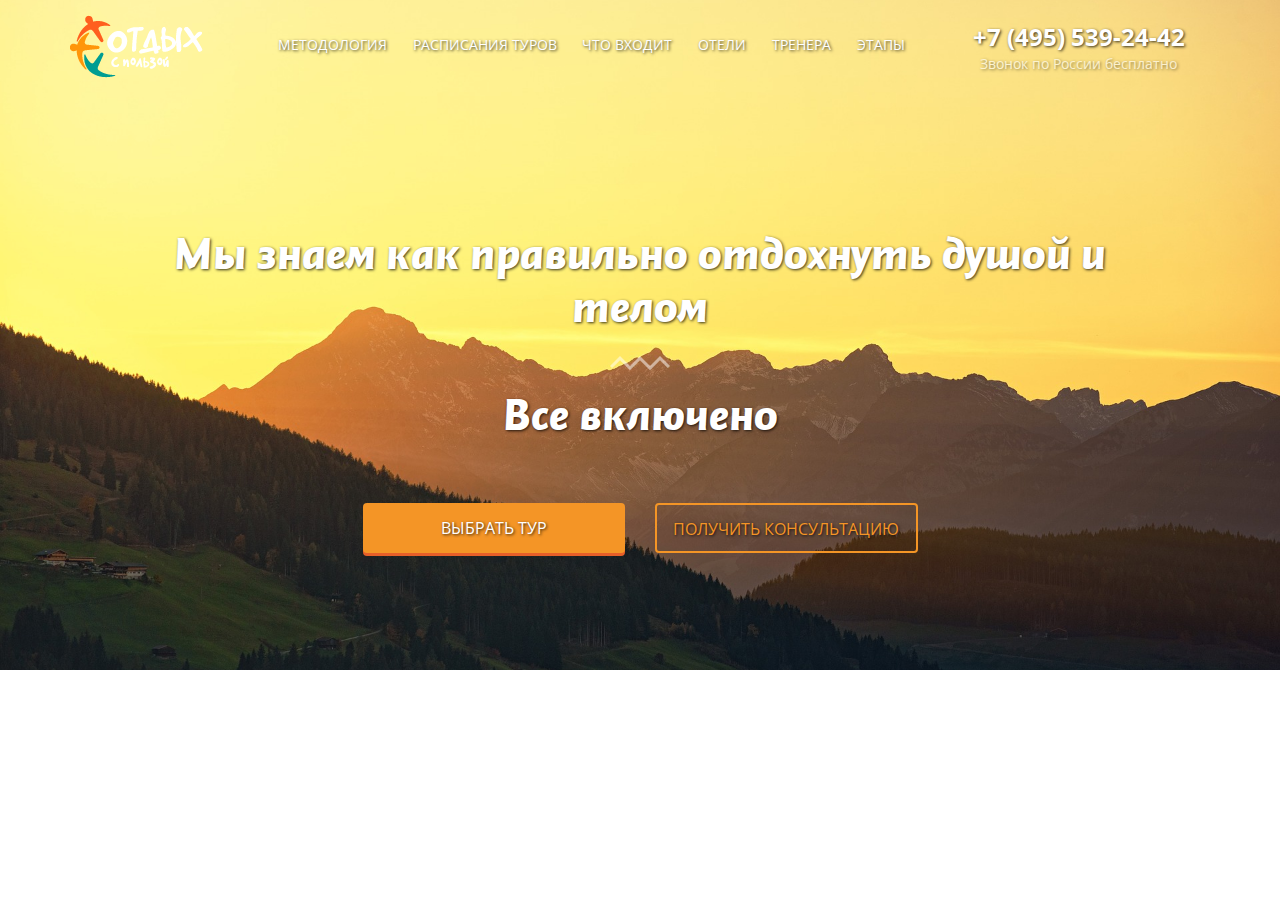
<file: lesson12 Easy/index.html>
<!DOCTYPE html>
<html lang="en">
<head>
	<meta charset="UTF-8">
  <meta charset="utf-8">
  <meta http-equiv="X-UA-Compatible" content="IE=edge">
  <meta name="viewport" content="width=device-width, initial-scale=1">
	<title>Tour</title>
</head>
<body>
	
	<!-- Modals -->
<div class="modal">      
        <button type="button" class="close" data-dismiss="modal" aria-label="Close"><span aria-hidden="true">&times;</span></button>
        <div class="modal_contact">
          <h3>Заполните форму и мы свяжемся с вами</h3>
          <div class="form">
              <form action="#" class="form-inline contactform_select">
                <div class="input-group">
                  <div class="input-group-addon"><i class="fa fa-user " aria-hidden="true"></i>
                  </div>
                  <input class="contactform_name form-control" type="text" placeholder="Ваше имя" required minlength="2" name="name">
                </div>            
                <div class="input-group">
                  <div class="input-group-addon contactform_phone"><i class="fa fa-phone" aria-hidden="true"></i></div>
                  <input class="contactform_phone form-control" type="text" placeholder="Телефон" required name="phone">
                </div>            
                <div class="input-group">
                  <div class="input-group-addon contactform_mail"><i class="fa fa-envelope" aria-hidden="true" ></i>
                  </div>
                  <input class="contactform_mail form-control" type="email" placeholder="E-mail"  required name="mail">
                </div>
                <textarea cols="30" rows="3" placeholder="Сообщение" name="message"></textarea>
                <div class="police center-block">
                    <div class="center-block text-center">
                      <input class="checkbox" type="checkbox" required>
                      <p class="text-center">Я согласен с политикой конфидециальности</p>
                    </div>
                </div>
                <button type="submit">отправить</button>
              </form>
          </div>
        </div>
</div>

<div class="thanks">
  <p>Спасибо за обращение!<br>Мы свяжемся с Вами в скором времени.</p>
  <button class="back">Вернуться на сайт</button>
</div>
<div class="overlay">
</div>
    <!-- content --> 
    <div class="main">
      <div class="main_mobmenu">
                  <i class="fa fa-bars main_mobmenu_triger " aria-hidden="true"></i>
      </div>
      <div class="main_mobmenu_field">
        <div class="main_mobmenu_field_list">
          <ul>
            <li><a href="#about">методология</a></li>
            <li><a href="#sheldure">расписания туров</a></li>
            <li><a href="#include">что входит</a></li>
          </ul>
        </div>
        <div class="main_mobmenu_field_list">
          <ul>
            <li><a href="#hotels">отели</a></li>
            <li><a href="#personal">тренера</a></li>
            <li><a href="#steps">этапы</a></li>
          </ul>
        </div>
      </div>

      <div class="container">
        <a id="up"></a>
        <div class="row">




          <div class="col-sm-2 col-sm-offset-0 col-xs-4 col-xs-offset-1 main_logo ">
            <img src="icons/main-logo.png" alt="logo">
          </div>
          <div class="col-sm-7 main_nav">
            <nav>
              <ul>
                <li><a href="#about">методология</a></li>
                <li><a href="#sheldure">расписания туров</a></li>
                <li><a href="#include">что входит</a></li>
                <li><a href="#hotels">отели</a></li>
                <li><a href="#personal">тренера</a></li>
                <li><a href="#steps">этапы</a></li>
              </ul>
            </nav>
          </div>
          <div class="col-sm-3 col-sm-offset-0 col-xs-5 col-xs-offset-2 main_tel text-center">
            <p class="main_tel_phone"><span>+7 (495) 539-24-42</span></p>
            <p class="main_tel_title">Звонок по России бесплатно</p>
          </div>
        </div>
        <h1 class="main_title text-center">Мы знаем как правильно отдохнуть душой и телом</h1>
        <img src="icons/wawe.png" class="main_wawe center-block" alt="wawe">
        <h2 class="text-center wow pulse" data-wow-duration="2s" data-wow-iteration="2">Все включено</h2>
        <div class="row">
          <div class="col-sm-offset-3 col-sm-3">
            <a href="#tour"><div class="main_btna text-center">выбрать тур</div></a>
          </div>
          <div class="col-sm-3">
            <div class="main_btn text-center contact" ><span>получить</span> консультацию</div>
          </div>
        </div>
          <div class="text-center main_down">
            <i class="fa fa-angle-down fa-3x" aria-hidden="true"></i>
          </div>
      </div>
    </div>

    <link rel="stylesheet" href="css/bootstrap.min.css">
    <link rel="stylesheet" href="css/animate.css">
    <link href="https://fonts.googleapis.com/css?family=Open+Sans:400,700&amp;subset=cyrillic" rel="stylesheet">
    <link rel="stylesheet" href="css/style.css">

    <script src="https://cdnjs.cloudflare.com/ajax/libs/jquery/3.3.1/jquery.min.js"></script>
    <script src="js/script.js"></script>
</body> 
</html>
</file>
<file: lesson12 Easy/css/style.css>
@font-face{font-family:'Header';src:url('../fonts/Gcdymicrhvdxbhxnfbhpzcpighi.eot');src:url('../fonts/Gcdymicrhvdxbhxnfbhpzcpighi.eot?#iefix') format('embedded-opentype'),url('../fonts/Gcdymicrhvdxbhxnfbhpzcpighi.woff2') format('woff2'),url('../fonts/Gcdymicrhvdxbhxnfbhpzcpighi.woff') format('woff'),url('../fonts/Gcdymicrhvdxbhxnfbhpzcpighi.ttf') format('truetype'),url('../fonts/Gcdymicrhvdxbhxnfbhpzcpighi.svg#Gcdymicrhvdxbhxnfbhpzcpighi') format('svg');font-weight:normal;font-style:italic}body{font-family:'Open Sans',sans-serif}body h1,body h2{font-family:"Header"}.bold{font-weight:700}@-webkit-keyframes up{from{margin-top:5rem}33%{margin-top:3rem}66%{margin-top:8rem}to{margin-top:5rem}}@keyframes up{from{margin-top:5rem}33%{margin-top:3rem}66%{margin-top:8rem}to{margin-top:5rem}}html{font-size:10px}body{margin:0;padding:0}a{color:inherit;text-decoration:none}a:visited{text-decoration:none;color:inherit}a:hover{text-decoration:none;color:inherit}a:focus{text-decoration:none;color:inherit}a:active{text-decoration:none;color:inherit}.main{width:100%;height:67rem;background:url(../img/main-bg.jpg) center center no-repeat;background-size:cover;padding-top:1rem;text-shadow:1px 1px 3px rgba(0,0,0,0.8)}.main_mobmenu{display:none}.main_mobmenu_field{display:none}.main_logo{height:7rem;line-height:7rem}.main_nav{height:7rem;line-height:7rem}.main_nav nav>ul{list-style-type:none;display:-webkit-box;display:-webkit-flex;display:-ms-flexbox;display:flex;-webkit-justify-content:space-around;-ms-flex-pack:distribute;justify-content:space-around;-webkit-box-align:center;-webkit-align-items:center;-ms-flex-align:center;align-items:center;padding:0;margin:0}.main_nav nav>ul li{text-transform:uppercase;color:#fff;font-size:1.4rem}.main_nav nav>ul li a{padding:.5rem}.main_nav nav>ul li a:hover{background-color:#000;border-radius:5px}.main_tel_phone{font-weight:700;font-size:2.4rem;margin:0;padding-top:1rem;color:#fff}.main_tel_phone span{display:block}.main_tel_title{margin:0;color:#fff;opacity:.6}.main_title{margin-top:15rem;padding:0 5% 0 5%;color:#fff;font-size:4.8rem}.main_wawe{margin-top:2rem}.main h2{margin-top:2rem;padding:0 10% 0 10%;color:#fff;font-size:4.8rem}.main_btna{margin-top:5rem;width:100%;height:5rem;line-height:5rem;border-radius:4px;background-color:#f49526;text-transform:uppercase;font-size:1.6rem;color:#fff;cursor:pointer;box-shadow:0 3px 0 0 #e75f28}.main_btna:hover{box-shadow:0 0 5px #fff}.main_btn{margin-top:5rem;width:100%;height:5rem;line-height:4.9rem;border:2px solid #f49526;border-radius:4px;background-color:none;text-transform:uppercase;font-size:1.6rem;color:#f49526;cursor:pointer}.main_btn:hover{box-shadow:0 0 5px #f49526}.main_down{color:#fff}.main_down i{margin-top:5rem;opacity:.6;-webkit-animation:up 2s infinite linear;animation:up 2s infinite linear}.rest{padding-top:8rem;text-shadow:none}.rest_title_1,.rest_title_2,.rest_title_3{height:5rem;color:#f49526;font-size:4rem;line-height:4.9rem;font-family:"Header"}.rest_title_2 img{width:100%}.rest_mobile{display:none}.rest_descr{margin-top:5rem}.rest_descr p{font-size:3.2rem;color:#abb7b7;line-height:3.4rem}.rest_descr p span{font-size:1.6rem}.rest_result{margin-top:5rem}.rest_result_img{padding-top:1.2rem;float:left;height:15rem;width:10rem}.rest_result_list{padding-top:.8rem}.rest_result_list ul{list-style-image:url(../icons/oks.png);font-size:1.6rem}.rest_result_list ul li{line-height:2.4rem;font-weight:700}.rest_bg{margin-top:1rem;padding-top:2rem;background-color:#f5f5f5}.rest .blue{color:#1d9c91}.rest_prev{height:30rem;margin-top:6rem}.rest_prev_img{height:15rem;width:100%}.rest_prev_img_1{background:url(../img/preview_1.png) center center no-repeat}.rest_prev_img_2{background:url(../img/preview_2.png) center center no-repeat}.rest_prev_img_3{background:url(../img/preview_3.png) center center no-repeat}.rest_prev p{height:8rem;margin-top:3rem;font-size:1.6rem}.tour{padding-top:3rem}.tour h1{font-size:4.8rem;font-weight:700;text-align:center}.tour_big{height:50rem;margin-top:4rem;background:url(../img/points_1.jpg) center center no-repeat;background-size:cover}.tour_big_1{background:url(../img/points_6.jpg) center center no-repeat;background-size:cover}.tour_big_price{width:50%;height:8rem;float:left;position:absolute;bottom:0;padding-left:1rem;color:#fff}.tour_big_price h3{font-size:3rem;margin:0}.tour_big_price p{margin:0;font-size:3.2rem;font-weight:700}.tour_big_date{width:50%;height:8rem;right:3rem;position:absolute;bottom:0;padding-left:2rem;color:#fff;text-align:right;padding-top:1rem}.tour_big_date p{font-size:1.4rem}.tour_big_date_btn{width:11rem;height:3rem;border-radius:4px;background-color:#1d9c91;position:absolute;right:0;text-align:center;line-height:2.8rem;cursor:pointer;-webkit-transition:all .2s;transition:all .2s}.tour_big_date_btn:hover{-webkit-transform:scale(1.05);-ms-transform:scale(1.05);transform:scale(1.05)}.tour_small{height:100%;margin-top:4rem}.tour_small .smallr{right:1.5rem}.tour_small_item{width:100%;height:50%;position:relative}.tour_small_item_1{height:24rem;background:url(../img/points_2.jpg) no-repeat;background-size:cover}.tour_small_item_2{height:24rem;margin-top:2rem;background:url(../img/points_3.jpg) no-repeat;background-size:cover}.tour_small_item_3{height:24rem;background:url(../img/points_4.jpg) no-repeat;background-size:cover}.tour_small_item_4{height:24rem;margin-top:2rem;background:url(../img/points_5.jpg) no-repeat;background-size:cover}.tour_btns_sheldure{width:24rem;height:5rem;position:relative;margin:auto;margin-top:4rem;background-color:#f49526;border-radius:4px;text-transform:uppercase;font-size:1.5rem;text-align:center;padding-left:3rem;line-height:5rem;cursor:pointer}.tour_btns_sheldure:hover{box-shadow:0 0 15px #f49526}.tour_btns_sheldure i{position:absolute;left:2rem;top:1.3rem;font-size:2.8rem}.tour_btns_photo{width:24rem;height:5rem;position:relative;margin:auto;margin-top:2rem;margin-bottom:2rem;background-color:#1d9c91;border-radius:4px;text-transform:uppercase;font-size:1.5rem;text-align:center;padding-left:3rem;line-height:5rem;cursor:pointer}.tour_btns_photo:hover{box-shadow:0 0 15px #1d9c91}.tour_btns_photo i{position:absolute;left:5rem;top:1.3rem;font-size:2.8rem}.services{background-size:cover;height:100rem}.services h1{margin-top:30rem;font-weight:700;color:#fff;font-size:5rem;text-shadow:1px 1px 3px rgba(0,0,0,0.8)}.services_layout{width:100%;height:45rem;margin-top:5rem;background-color:rgba(0,0,0,0.7)}.services_layout ul{margin-top:7rem;font-size:2rem;list-style-type:none;color:#fff}.services_layout ul li{margin-bottom:.3rem;line-height:3rem}.services_layout ul i{color:#fae331;margin-right:.5rem}.hotels h1{margin-top:7rem;font-weight:700;font-size:4.5rem}.hotels_item{margin-top:10rem;margin-right:5rem;margin-left:5rem}.hotels_item img{width:37rem;height:30rem;margin:auto;box-shadow:4px 4px 8px rgba(0,0,0,0.5)}.hotels_item h3{font-weight:700}.hotels_item p{font-size:1.7rem}.hotels_item .highlight{color:#f49526;font-size:2rem;text-shadow:1px 1px 3px #f49526}.hotels .slick-slide{outline:none}.hotels .slick-slide:focus{outline:none}.hotels .prev{position:absolute;top:50%;z-index:49;width:4rem;height:4rem;border:0;border-radius:100%;left:0;-webkit-transform:translateY(-50%);-ms-transform:translateY(-50%);transform:translateY(-50%);background:#1d9c91;color:#fff;font-size:1rem;opacity:.6;box-shadow:2px 2px 5px rgba(0,0,0,0.5)}.hotels .prev:focus{outline:none}.hotels .next{position:absolute;top:50%;z-index:49;width:4rem;height:4rem;border:0;border-radius:100%;right:0;-webkit-transform:translateY(-50%);-ms-transform:translateY(-50%);transform:translateY(-50%);background:#1d9c91;color:#fff;font-size:1rem;opacity:.6;box-shadow:2px 2px 5px rgba(0,0,0,0.5)}.hotels .next:focus{outline:none}.result .slick-slide{outline:none}.result .slick-slide:focus{outline:none}.result h1{margin-top:10rem;font-size:4rem;font-weight:700}.result h3{font-size:1.6rem}.result_item{margin-top:5rem}.result_item_img img{margin:0 auto;height:30rem}.result_item_polygon{height:16rem;width:28rem;background:url(../icons/Polygon.png) center center no-repeat;background-size:100%}.result_item_polygon p{margin-top:0;text-align:center;padding:5rem 2rem 0 3.5rem}.result_item_polygon_name{font-size:2rem;margin:0;margin-top:1rem;font-weight:700}.result_item_polygon_pos{font-size:2rem;margin:0;margin-top:1rem;color:#1d9c91;font-weight:700}.result_item_descr{margin-top:4rem}.result_nav{margin-top:1rem}.result_nav_item{width:70%;margin:auto;display:-webkit-box;display:-webkit-flex;display:-ms-flexbox;display:flex;-webkit-justify-content:space-around;-ms-flex-pack:distribute;justify-content:space-around}.result_nav_item img{width:9rem;height:9rem;border-radius:100%;border:1px solid #1d9c91;margin-right:1rem;cursor:pointer}.steps{background-color:#f5f5f5;padding-bottom:7rem}.steps h1{margin-top:7rem;font-size:4rem;font-weight:700}.steps h3{font-size:1.6rem}.steps p{font-size:1.6rem;text-transform:uppercase;margin-top:1rem}.steps_item{margin-top:5rem}.healthytour{height:70rem;background:url(../img/mountains2_bg.jpg) center center no-repeat;background-size:cover}.healthytour h1{margin-top:5rem;font-size:4rem;font-weight:700}.healthytour p{margin-top:3rem}.contactform h1{margin-top:4rem;margin-bottom:4rem;font-size:4rem;font-weight:700}.contactform .form{width:100%}.contactform i{font-size:2rem}.contactform textarea{width:100%;border:none;box-shadow:none;background-color:rgba(0,0,0,0.08);border-radius:4px;font-size:1.6rem;padding:1rem 2rem 1rem 2rem}.contactform textarea:focus{border:none;box-shadow:none;outline:none}.contactform_police{padding:2rem 3rem 2rem 3rem}.contactform_police .checkbox{width:1.8rem;height:1.8rem;margin-right:.5rem;margin-top:-0.3rem;display:inline}.contactform_police .checkbox:focus{border:none;box-shadow:none;outline:none}.contactform_police p{display:inline;font-size:1.2rem;font-weight:700}.contactform button{width:100%;height:3.8rem;background-color:#f49526;border:none;border-radius:4px;text-transform:uppercase;font-size:1.8rem}.contactform button:hover{box-shadow:0 0 10px #f49526}.contactform button:focus{border:none;box-shadow:none;outline:none}.form-inline .form-control{width:100%;height:3.8rem;display:block;margin-bottom:0;border:none;box-shadow:none;background-color:rgba(0,0,0,0.08);font-size:1.6rem}.form-inline .input-group{width:100%;margin-bottom:2rem}.form-inline .input-group .input-group-addon{width:13%;border:none;box-shadow:none;background-color:rgba(0,0,0,0.2)}.form-inline .select{background-color:rgba(29,156,145,0.8);color:#fff}option{height:5rem}.footer{padding-top:3rem;padding-bottom:2rem;background-color:#363636}.footer p{color:#fff}.footer .flex{display:-webkit-box;display:-webkit-flex;display:-ms-flexbox;display:flex;-webkit-justify-content:space-around;-ms-flex-pack:distribute;justify-content:space-around}.footer_social{display:inline-block;margin-top:1.8rem}.footer_rights{margin-top:3rem}.footer_rights a{color:#f49526}.upbtn{position:fixed;width:7rem;height:100vh;z-index:49;bottom:0;display:none}.upbtn a{display:block;height:100vh}.upbtn a .fa{font-size:5rem;margin-top:90vh;display:block;margin-left:2rem;color:#f49526}.upbtn:hover{background-color:rgba(0,0,0,0.2)}.modal{display:none;position:fixed;margin:5rem 30% 0 30%;width:40%;padding-bottom:3rem;z-index:100;box-shadow:0 0 15px #f49526;border-radius:10px;border:1px solid #f49526;background-color:#fff}.modal_contact{width:80%;margin:auto;margin-top:3rem}.modal_contact h3{text-align:center;margin-bottom:4rem;line-height:3rem}.modal_contact .form-inline .form-control{width:100%;height:3.8rem;display:block;margin-bottom:0;border:none;box-shadow:none;background-color:rgba(0,0,0,0.08);font-size:1.6rem}.modal_contact .form-inline .input-group{width:100%;margin-bottom:1rem}.modal_contact .form-inline .input-group .input-group-addon{width:13%;border:none;box-shadow:none;background-color:rgba(0,0,0,0.2)}.modal_contact .form-inline .select{background-color:rgba(29,156,145,0.8);color:#fff}.modal_contact button{width:100%;height:3.8rem;background-color:#f49526;border:none;border-radius:4px;text-transform:uppercase;font-size:1.8rem}.modal_contact button:hover{box-shadow:0 0 10px #f49526}.modal_contact button:focus{outline:none}.modal_contact textarea{width:100%;border:none;box-shadow:none;background-color:rgba(0,0,0,0.08);border-radius:4px;font-size:1.6rem;padding:1rem 2rem 1rem 2rem}.modal_contact textarea:focus{border:none;box-shadow:none;outline:none}.modal_contact .police{padding:1rem 3rem 1rem 3rem}.modal_contact .police .checkbox{width:1.8rem;height:1.8rem;margin-right:.5rem;margin-top:-0.3rem;display:inline}.modal_contact .police .checkbox:focus{border:none;box-shadow:none;outline:none}.modal_contact .police p{display:inline;font-size:1.2rem;font-weight:700}.thanks{display:none;position:fixed;width:30%;background-color:#fff;margin:5rem 35% 0 35%;z-index:100;padding:3rem 3rem 2rem 3rem;box-shadow:0 0 15px #f49526;border-radius:10px;border:1px solid #f49526}.thanks p{text-align:center;font-size:2rem;font-weight:700}.thanks button{width:60%;height:3.8rem;margin:.5rem 20% 0 20%;background-color:#f49526;border:none;border-radius:4px;text-transform:uppercase;font-size:1.55rem;font-weight:700}.thanks button:hover{box-shadow:0 0 10px #f49526}.thanks button:focus{outline:none}.overlay{display:none;width:100%;height:100%;position:fixed;z-index:50;background-color:rgba(0,0,0,0.7)}.close{margin-right:1rem;margin-top:.2rem;color:#000;opacity:1;font-size:3rem}.close:focus{outline:none}@media (max-width:1199px){.main{height:60rem}.main_nav nav>ul>li{font-size:1.2rem}.main_title{margin-top:9rem;font-size:3.5rem}.main h2{font-size:3.5rem}.main_btn{font-size:1.2rem}.rest{padding-top:5rem}.rest_title_1,.rest_title_2,.rest_title_3{font-size:3.2rem}.rest_descr{margin-top:3rem}.rest_descr p{font-size:2.5rem;color:#abb7b7;line-height:3.4rem}.rest_descr p span{font-size:1.3rem}.rest_result{margin-top:3rem}.rest_result_img{height:20rem}.tour h1{font-size:3.5rem}.services h1{font-size:3.5rem}.hotels h1{font-size:3.5rem}.hotels_item{margin-top:7rem}.hotels_item img{width:27rem;height:22rem}.hotels h3{height:4rem}.hotels .next{-webkit-transform:translateY(-100%);-ms-transform:translateY(-100%);transform:translateY(-100%)}.hotels .prev{-webkit-transform:translateY(-100%);-ms-transform:translateY(-100%);transform:translateY(-100%)}.contactform h1{font-size:3.5rem}.contactform_police{padding:1rem 2rem 1rem 2rem}.contactform_police p{font-size:1rem}.healthytour{height:60rem}.healthytour h1{font-size:3.5rem}.healthytour p{font-size:1.4rem}.footer{padding-top:2rem}.footer_social img{margin-top:2rem}.footer_rights{margin-top:5rem}.thanks p{font-size:1.6rem}.thanks button{font-size:1.2rem;margin-top:2rem}}@media (max-width:991px){.main{height:55rem}.main_logo img{height:5rem}.main_nav nav>ul>li{font-size:.9rem}.main_tel_phone{font-size:1.6rem}.main_tel_title{font-size:1.3rem}.main_title{margin-top:7rem;font-size:3.2rem}.main h2{font-size:3.2rem}.main_btn{font-size:1rem;height:4rem;line-height:3.9rem}.main_btna{font-size:1.5rem;height:4rem;line-height:3.9rem}.rest{padding-top:5rem}.rest_title_1,.rest_title_2,.rest_title_3{font-size:2.3rem}.rest_descr{margin-top:2rem}.rest_descr p{font-size:2rem;color:#abb7b7;line-height:3.4rem}.rest_descr p span{font-size:1.3rem}.rest_result{margin-top:2rem}.rest_result_img{height:22rem;width:9rem}.rest_result_list ul>li{font-size:1.4rem}.rest_prev p{font-size:1.4rem}.tour h1{font-size:3.2rem}.tour_big_price{line-height:4rem;padding-top:1rem}.tour_big_price h3{font-size:2.5rem}.tour_big_price p{font-size:2rem}.services h1{margin-top:25rem;font-size:3.2rem}.services_layout ul{font-size:1.6rem;margin-top:4rem}.hotels h1{font-size:3.2rem}.hotels_item{margin-top:7rem}.hotels_item img{width:100%;height:18rem}.hotels h3{height:4rem;font-size:2rem}.hotels .next{-webkit-transform:translateY(-150%);-ms-transform:translateY(-150%);transform:translateY(-150%);right:2rem}.hotels .prev{-webkit-transform:translateY(-150%);-ms-transform:translateY(-150%);transform:translateY(-150%);left:2rem}.result h1{font-size:3.2rem}.result_item_img{height:24rem}.result_item_img img{width:100%;height:25rem}.result_item_polygon{height:14rem;width:20rem}.result_item_polygon p{margin-top:0;padding:3.5rem 2rem 0 3.5rem;font-size:1.2rem}.result_item_polygon_name{font-size:1.4rem}.result_item_polygon_pos{font-size:1.4rem}.result_item_descr{margin-top:4rem}.result_nav{margin-top:1rem}.result_nav_item img{width:9rem;height:8rem}.steps p{margin-top:2rem}.contactform h1{font-size:3.2rem}.contactform_police{padding:1rem 2rem 1rem 2rem}.contactform_police p{font-size:1rem}.healthytour{height:60rem}.healthytour h1{font-size:3.5rem}.healthytour p{font-size:1.3rem}.footer{padding-top:2rem;padding-bottom:2rem;background-color:#363636}.footer p{color:#fff;font-size:1rem}.footer .flex{display:-webkit-box;display:-webkit-flex;display:-ms-flexbox;display:flex;-webkit-justify-content:space-around;-ms-flex-pack:distribute;justify-content:space-around}.footer_social{display:inline-block}.footer_social a img{margin-top:0;width:3.5rem;height:3.5rem}.footer_rights{margin-top:3rem;text-align:right}.footer_rights a{color:#f49526}.thanks{padding:3rem 1rem 3rem 1rem;width:40%;margin-right:30%;margin-left:30%}.thanks p{font-size:1.6rem}.thanks button{font-size:1.2rem;margin-top:2rem}}@media (max-width:768px){.main{height:55rem;padding-top:3rem}.main_mobmenu{display:block;position:fixed;top:0;height:3rem;width:100%;z-index:999;background-color:rgba(244,149,38,0.9)}.main_mobmenu_triger{text-align:center;text-shadow:1px 1px 3px rgba(0,0,0,0.1);font-size:2rem;width:100%;margin:0 auto;margin-top:.6rem}.main_mobmenu_field{display:block;position:fixed;width:100%;height:15rem;background-color:rgba(244,149,38,0.9);margin-bottom:-3rem;padding-top:2rem;z-index:999;-webkit-transition:.7s;transition:.7s;-webkit-transform:translateY(-20rem);-ms-transform:translateY(-20rem);transform:translateY(-20rem)}.main_mobmenu_field ul{padding-left:2.5rem;text-align:center}.main_mobmenu_field_active{-webkit-transform:translateY(0);-ms-transform:translateY(0);transform:translateY(0)}.main_mobmenu_field_list{float:left;width:50%;text-align:center;color:;text-shadow:1px 1px 3px rgba(0,0,0,0.1);font-size:1.8rem;text-transform:uppercase}.main_mobmenu_field_list ul{list-style-type:none}.main_mobmenu_field_list ul li{margin-bottom:.5rem;font-weight:700}.main_nav{display:none}.main_title{margin-top:7rem;font-size:2.5rem}.main h2{font-size:3rem}.main_btn{width:50%;margin:5rem 25% 5rem 25%;margin-top:2rem}.main_btna{width:50%;margin:5rem 25% 5rem 25%;margin-bottom:0}.main_down{display:none}.rest{padding-top:5rem}.rest_title_1,.rest_title_2,.rest_title_3{font-size:1.9rem;line-height:2rem}.rest_title_2 img{width:120%}.rest_descr{margin-top:2rem;display:none}.rest_mobile{display:block;margin-top:2rem}.rest_mobile ul{padding-top:1rem;list-style-type:circle;padding-left:0}.rest_mobile ul li{font-weight:700;color:rgba(0,0,0,0.6)}.rest_result{margin-top:2rem}.rest_result_img{display:none}.rest_result_list ul{padding-left:0}.rest_prev{margin-top:0;padding-top:5rem}.tour h1{font-size:2.5rem}.services h1{margin-top:5rem;font-size:3.2rem}.services_layout{height:70rem;padding-top:.5rem}.services_layout ul{font-size:1.3rem;margin-top:4rem}.hotels h1{font-size:2.5rem;margin-top:11rem}.hotels_item{margin-top:7rem}.hotels_item img{width:100%;height:18rem}.hotels h3{height:4rem;font-size:2rem}.hotels .next{-webkit-transform:translateY(-150%);-ms-transform:translateY(-150%);transform:translateY(-150%);right:2rem}.hotels .prev{-webkit-transform:translateY(-150%);-ms-transform:translateY(-150%);transform:translateY(-150%);left:2rem}.hotels .slick-dots{margin-bottom:0}.hotels .slick-dots li button:before{font-size:5rem}.result h1{font-size:3.2rem;margin-top:5rem}.result_item_img{height:24rem}.result_item_img img{width:22rem;height:22rem}.result_item_polygon{height:15rem;width:13rem;background:none}.result_item_polygon p{margin-top:0;font-size:1.2rem;text-align:left;padding:0;padding-top:3rem}.result_item_polygon_name{font-size:1.4rem;margin-top:0}.result_item_polygon_pos{font-size:1.4rem}.result_item_descr{margin-top:4rem}.result_nav{display:none}.result .slick-dots{margin-bottom:0}.result .slick-dots li button:before{font-size:5rem}.steps p{margin-top:2rem}.contactform h1{font-size:3.2rem}.contactform_police{padding:1rem 2rem 1rem 2rem}.contactform_police .checkbox{top:.5rem}.contactform_police p{font-size:1rem}.footer .flex{padding-left:2.2rem}.footer p{color:#fff;font-size:.8rem}.footer_social a img{margin-top:0;margin-right:1rem;width:3rem;height:3rem}.modal{width:80%;margin:4rem 10% 0 10%}.modal .police .checkbox{top:.5rem}.thanks{padding:3rem 1rem 3rem 1rem;width:50%;margin-right:25%;margin-left:25%}.thanks p{font-size:1.4rem}.upbtn{width:4rem}.upbtn a .fa{font-size:3rem;margin-left:1rem}}@media (max-width:425px){.main_tel_phone{font-size:1.1rem}.main_tel_title{font-size:1.2rem;line-height:1.4rem;margin-top:.3rem}.main_title{font-size:2rem;margin-top:5rem;line-height:2.3rem}.main_btn{font-size:.9rem}.rest_title_1,.rest_title_2,.rest_title_3{font-size:1.9rem;text-align:left;line-height:2.4rem}.rest_title_2{width:25%;padding-top:1rem}.rest_mobile{font-size:1.2rem}.rest_result_list ul li{font-size:1.05rem;line-height:1.8rem}.tour h1{font-size:1.9rem;margin-top:7rem;margin-bottom:0}.services h1{font-size:2rem}.services_layout{padding-top:.1rem}.services_layout ul{padding-left:.5rem;text-align:center}.services_layout ul li{font-size:1.3rem;line-height:2.5rem}.hotels h1{font-size:2.3rem;margin-top:6rem}.result h1{font-size:2.3rem}.result_item img{height:15rem;width:15rem;margin-left:-2rem}.result_item_polygon{height:7rem;margin-left:-2rem}.result_item_polygon p{padding-top:0}.result_item_polygon_name{margin-top:1rem;margin-left:-2rem}.result_item_polygon_pos{margin-left:-2rem}.result_item_descr{margin-top:-1rem;font-size:1.2rem}.healthytour{height:70rem}.healthytour p{font-size:1.3rem}.footer p{font-size:.6rem}.footer_rights{margin-top:2rem}.footer_social a img{margin-top:0;width:2rem;height:2rem}.modal{width:80%;margin:4rem 10% 0 10%}.modal h3{font-size:1.7rem;text-align:center;margin-bottom:2rem}.modal_contact .form-inline .form-control{font-size:1.4rem}.modal_contact textarea{font-size:1.4rem}.modal .police{padding:1rem 0 2rem 0}.modal .police .checkbox{top:.5rem}.thanks{padding:2rem .6rem 3rem .6rem;width:60%;margin-right:20%;margin-left:20%}.thanks p{font-size:1.2rem}.thanks button{font-size:1.1rem;margin-top:1.7rem}.upbtn{width:4rem}.upbtn a .fa{font-size:3rem;margin-left:1rem}}
</file>
